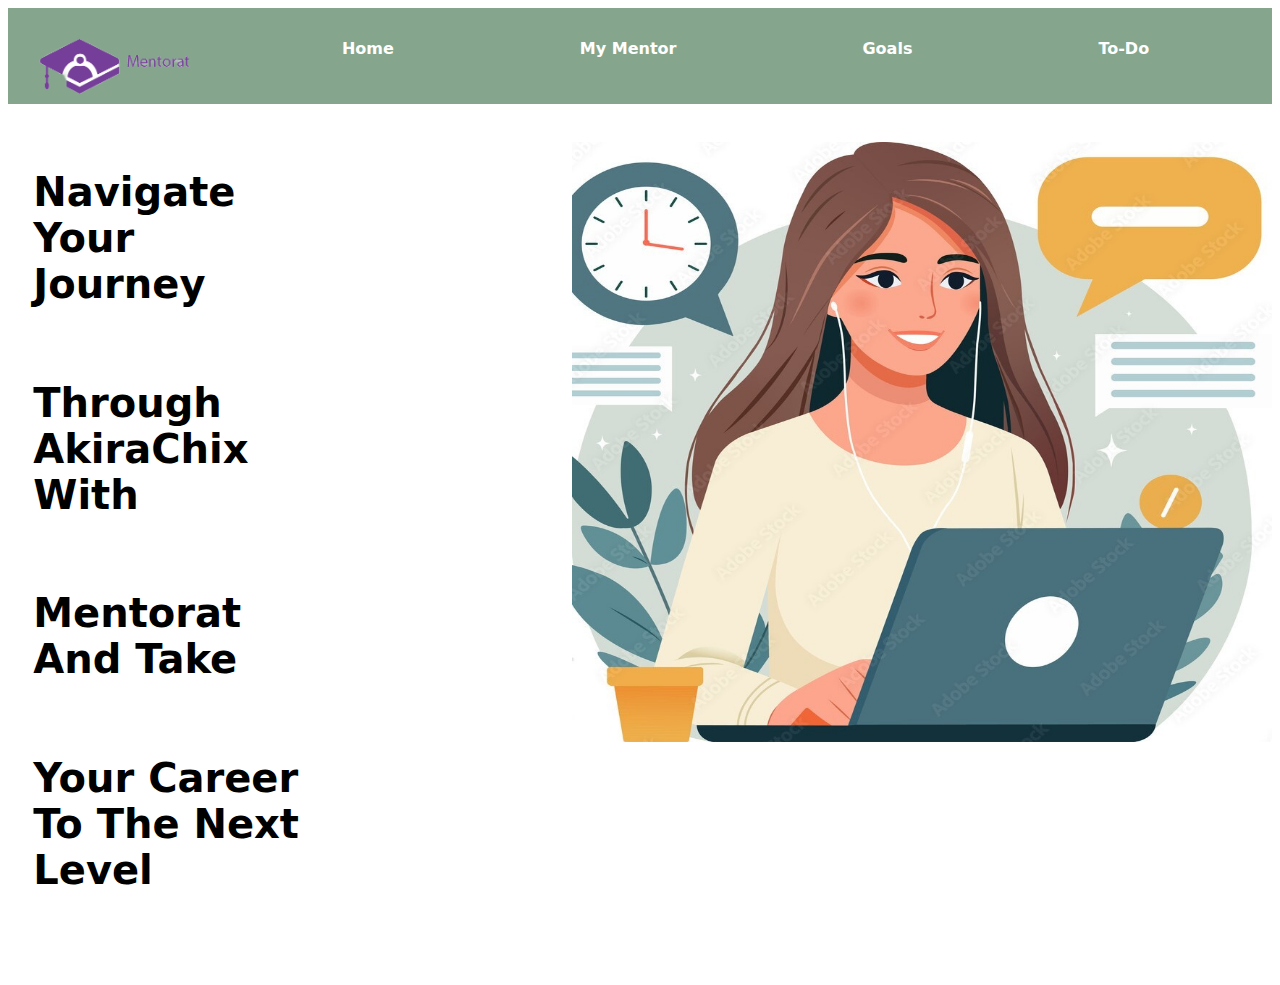
<file: index.html>
<!DOCTYPE html>
<html lang="en">
<head>
    <meta charset="UTF-8">
    <meta name="viewport" content="width=device-width, initial-scale=1.0">
    <link rel="stylesheet" href="style.css">
    <title>Mentoring System</title>
</head>
<body>
    <div id="navbar">
        <div id="logo">
            <img src="./Images/Mentorat.png" alt="mentorat logo" class="logo">
        </div>
        <div id="about-section">
            <a href="index.html"><b>Home</b></a>
            <a href="mentor.html"><b>My Mentor</b></a>
            <a href="goals.html"><b>Goals</b></a>
            <a href="todo.html"><b>To-Do</b></a>
            <!-- <a href="#achievements.html"><b>About</b></a>
            <a href="signup.html"><b>Profile</b></a> -->
        </div>
    </div>
    <div id="landing-section">
        <div id="intro">
            <h1>Navigate Your Journey</h1>
            <br>
            <h1> Through AkiraChix With</h1>
            <br>
            <h1>Mentorat And Take</h1>
            <br>
            <h1>Your Career To The Next Level</h1>
            <br>
            <br>
            <br>
        </div>
        <div>
            <img src="./Images/AdobeStock_777431373_Preview.jpeg" alt="animation of woman using a laptop" class="main-image">
        </div>
    </div>
</body>
</html>
</file>
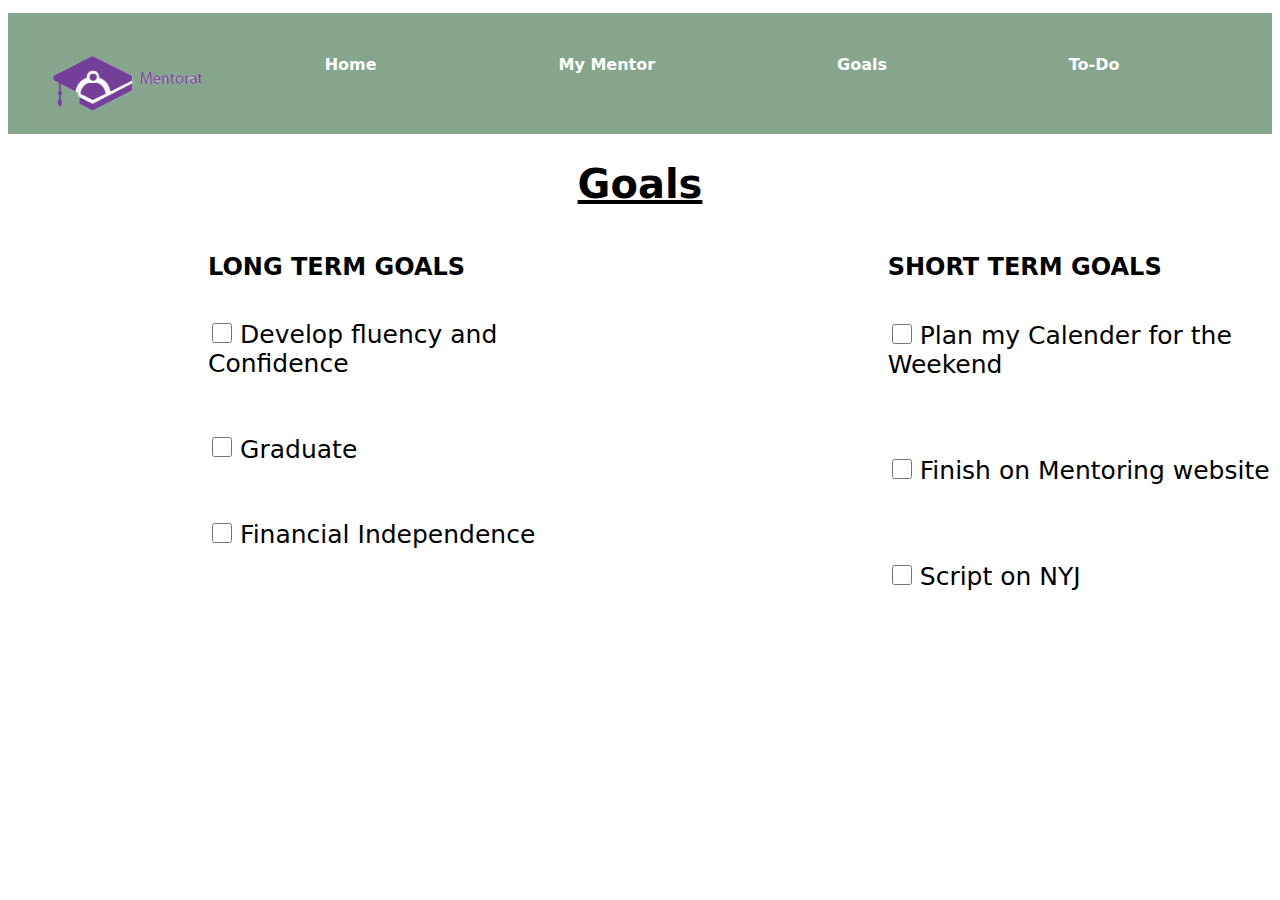
<file: goals.html>
<!DOCTYPE html>
<html lang="en">
<head>
    <meta charset="UTF-8">
    <meta name="viewport" content="width=device-width, initial-scale=1.0">
    <link rel="stylesheet" href="style.css">
    <title>Goals</title>
</head>
<body>
    <div id="goalsHeading">
        <div id="logo">
            <img src="./Images/Mentorat.png" alt="mentorat logo" class="logo">
        </div>
        <div id="about-section">
            <a href="index.html"><b>Home</b></a>
            <a href="mentor.html"><b>My Mentor</b></a>
            <a href="#About"><b>Goals</b></a>
            <a href="todo.html"><b>To-Do</b></a>
            <!-- <a href="#achievements.html"><b>About</b></a> -->
            <!-- <a href="signup.html"><b>Profile</b></a> -->
        </div>
    </div>
    <h1 class="goals">Goals</h1>
    <div id="goals">
        <div id="long">
            <h2>LONG TERM GOALS</h2>
            <input type="checkbox" class="checkbox"/>
            <label for="book" class="lists">Develop fluency and Confidence</label>
            <br>
            <br>
            <br>
            <input type="checkbox" class="checkbox"/>
            <label for="" class="lists">Graduate</label>
            <br>
            <br>
            <br>
            <input type="checkbox" class="checkbox"/>
            <label for="" class="lists">Financial Independence</label>
        </div>
        <div id="short">
            <h2>SHORT TERM GOALS</h2>
            <input type="checkbox" class="checkbox"/>
            <label for="book" class="lists">Plan my Calender for the Weekend</label>
            <br>
            <br>
            <br>
            <br>
            <input type="checkbox" class="checkbox"/>
            <label for="" class="lists">Finish on Mentoring website</label>
            <br>
            <br>
            <br>
            <br>
            <input type="checkbox" class="checkbox"/>
            <label for="" class="lists">Script on NYJ</label>
        </div>
    </div>
</body>
</html>
</file>
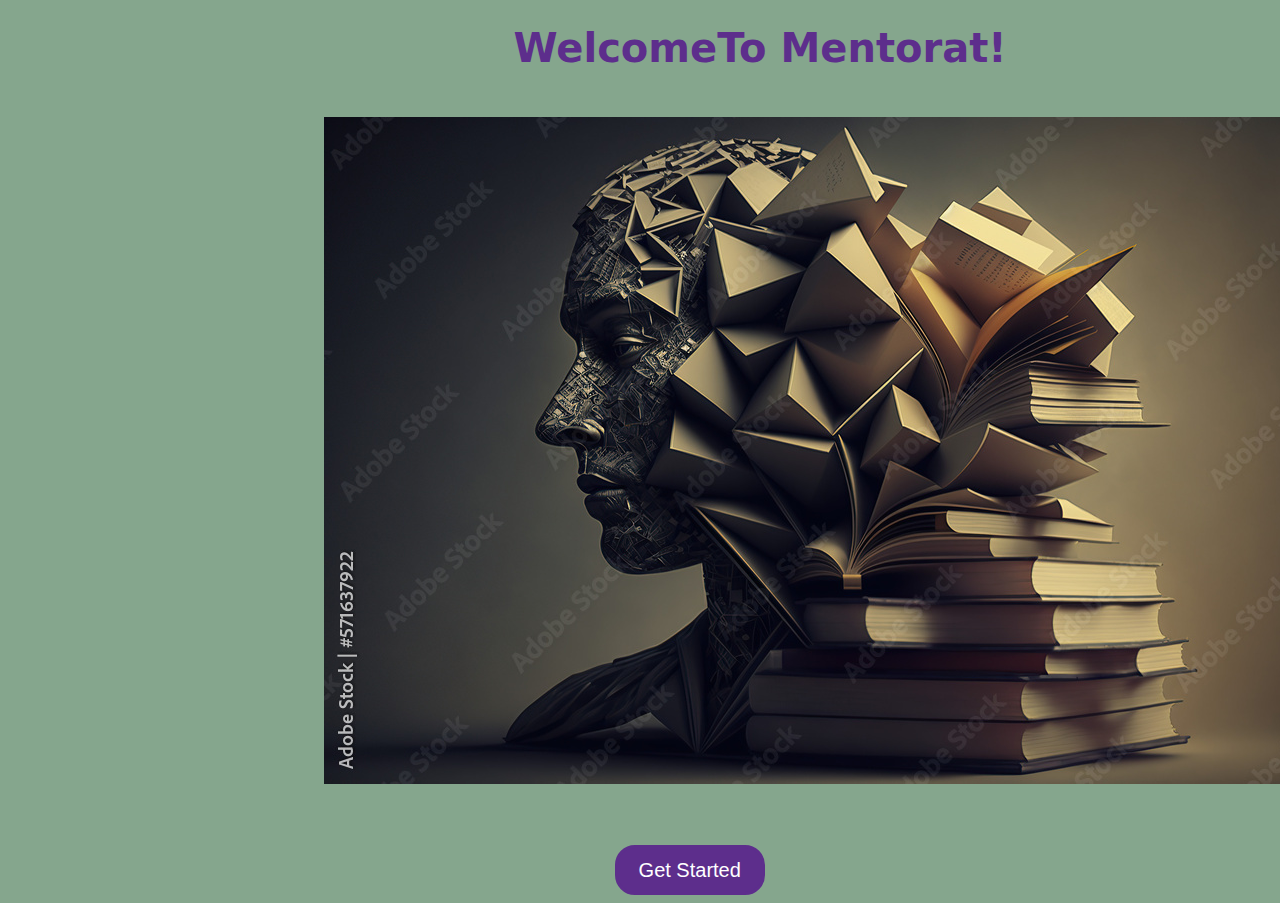
<file: landing.html>
<!DOCTYPE html>
<html lang="en">
<head>
    <meta charset="UTF-8">
    <meta name="viewport" content="width=device-width, initial-scale=1.0">
    <link rel="stylesheet" href="style.css">
    <title>Mentorat</title>
</head>
<body id="hello">
    <div id="welcome">
        <h1>WelcomeTo Mentorat!</h1>
        <br>
        <img src="./Images/AdobeStock_571637922_Preview.jpeg" alt="" class="image1">
        <br>
        <br>
        <br>
        <br>
        <button class="button1"><a href="./signup.html">Get Started</a></button>
    </div>
</body>
</html>
</file>
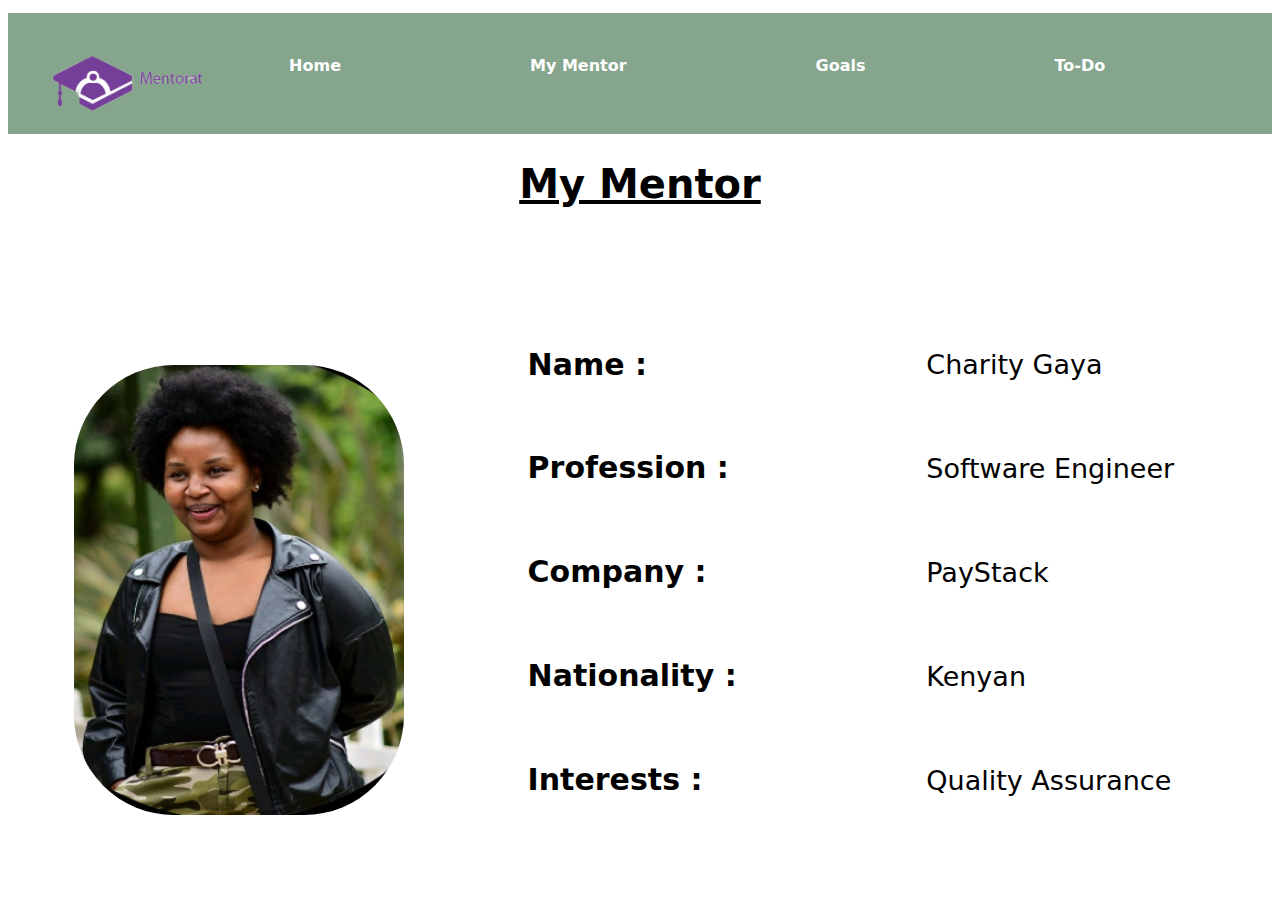
<file: mentor.html>
<!DOCTYPE html>
<html lang="en">
<head>
    <meta charset="UTF-8">
    <meta name="viewport" content="width=device-width, initial-scale=1.0">
    <title>Mentorship page</title>
    <link rel="stylesheet" href="style.css">
</head>
<body>
    <div id="mentor">
        <div id="logo">
            <img src="./Images/Mentorat.png" alt="mentorat logo" class="logo">
        </div>
        <div id="about-section">
            <a href="index.html"><b>Home</b></a>
            <a href="#About"><b>My Mentor</b></a>
            <a href="goals.html"><b>Goals</b></a>
            <a href="todo.html"><b>To-Do</b></a>
            <!-- <a href="#achievements.html"><b>Achievements</b></a> -->
            <!-- <a href="signup.html"><b>Profile</b></a> -->
        </div>
    </div>
    <h1 id="mymentor">My Mentor</h1>
    <div id="mentors-profile">
        <div id="mentors-image">
            <img src="./Images/Charity Gaya.png" alt="photo of Charity Gaya" class="Charity">
        </div>
        <div id="titles">
            <h2>Name :</h2>
            <br>
            <h2>Profession :</h2>
            <br>
            <h2>Company :</h2>
            <br>
            <h2>Nationality :</h2>
            <br>
            <h2>Interests :</h2>
        </div>
        <div id="information">
            <p>Charity Gaya</p>
            <br>
            <p>Software Engineer</p>
            <br>
            <p>PayStack</p>
            <br>
            <p>Kenyan</p>
            <br>
            <p>Quality Assurance</p>

        </div>
    </div>
</body>
</html>
</file>
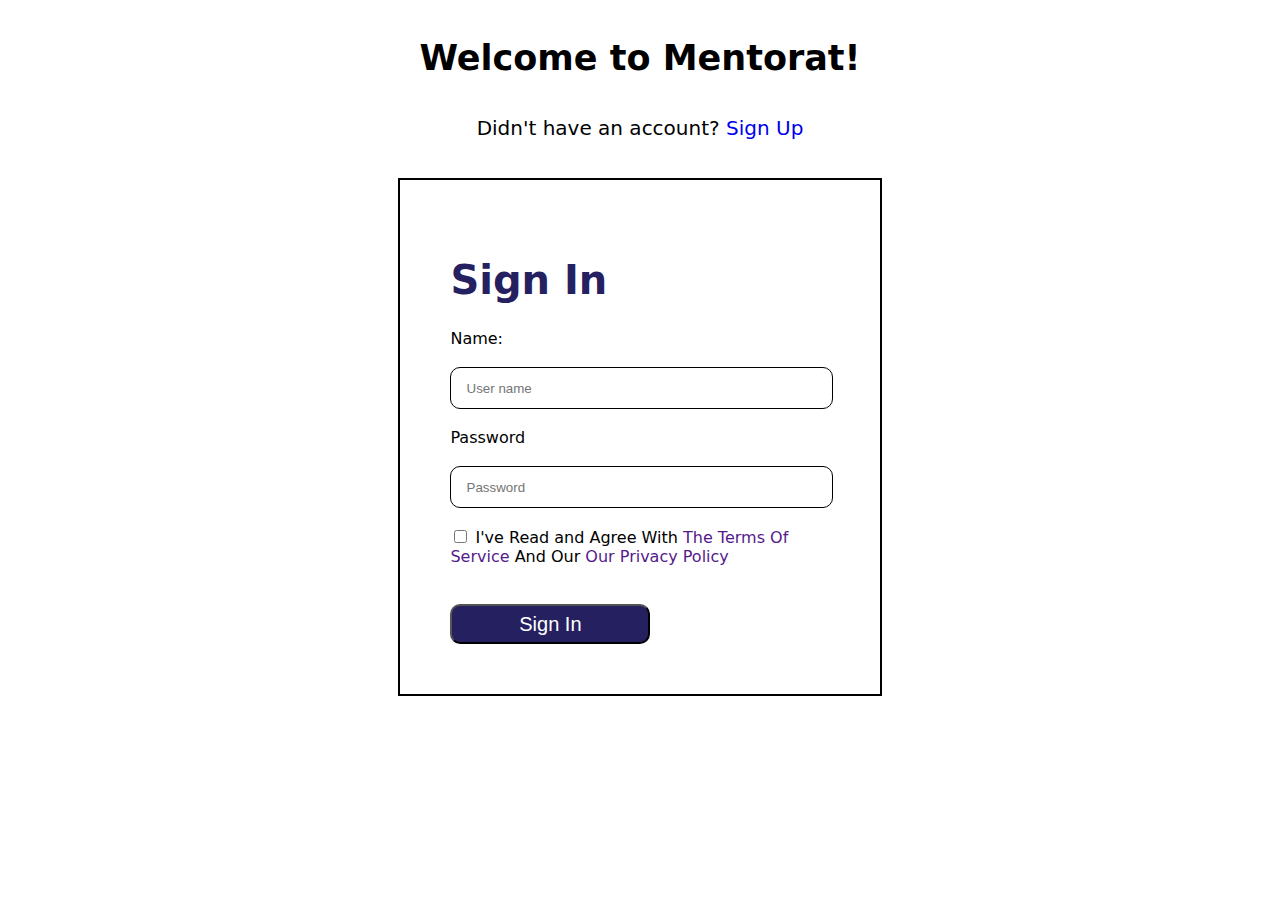
<file: signin.html>
<!DOCTYPE html>
<html lang="en">
<head>
    <meta charset="UTF-8">
    <meta name="viewport" content="width=device-width, initial-scale=1.0">
    <link rel="stylesheet" href="signin.css">
    <title>Sign In</title>
</head>
<body>
    <p class="welcome"><b>Welcome to Mentorat!</b></p>
    <p class="account">Didn't have an account? <a href="signup.html">Sign Up</a></p>
    <form>
        <h1>Sign In</h1>
        <label for="username">Name:</label>
        <br/>
        <br/>
        <input name="username" type="text" placeholder="User name" class="Input"/>
        <br/>
        <br>
        <label for="password">Password</label>
        <br/>
        <br/>
        <input name="password" type="password" placeholder="Password" class="Input" required/>
        <br/>
        <br/>
        <input type="checkbox"/>
        <label>I've Read and Agree With <a href="">The Terms Of Service</a> And Our <a href="">Our Privacy Policy</a></label>
        <br/>
        <br/>
        <br/>
        <button type="submit"><a href="./index.html" class="signin">Sign In</a></button>

    </form>  
</body>
</html>
</file>
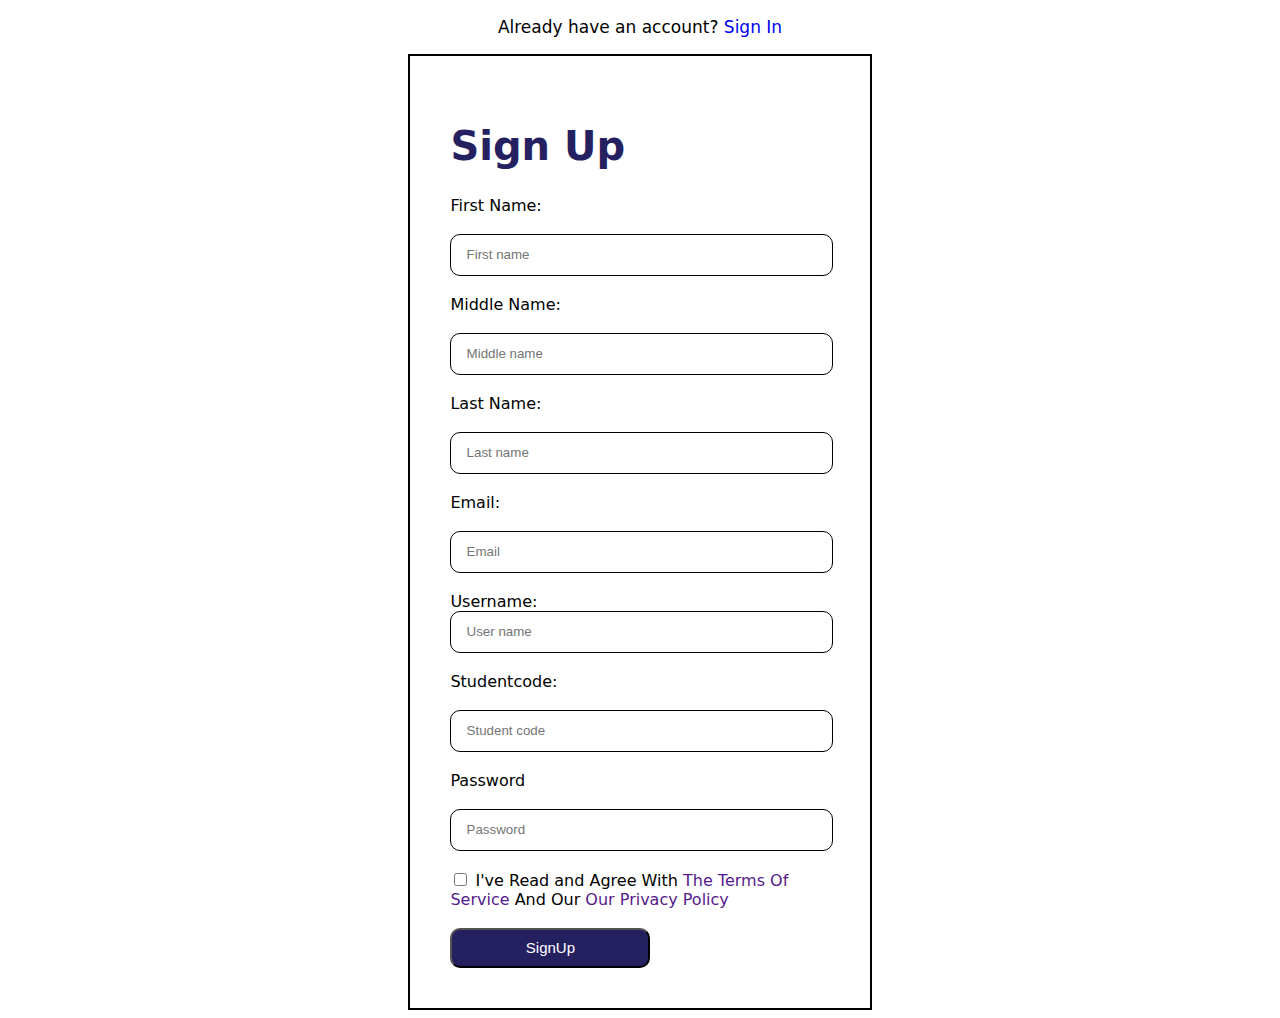
<file: signup.html>
<!DOCTYPE html>
<html lang="en">
<head>
    <meta charset="UTF-8">
    <meta name="viewport" content="width=device-width, initial-scale=1.0">
    <link rel="stylesheet" href="signup.css">
    <title>SignUp</title>
</head>
<body>
    <p>Already have an account? <a href="signin.html">Sign In</a></p>
    <form>
        <h1>Sign Up</h1>
        <label for="firstname">First Name:</label>
        <br/>
        <br/>
        <input name="firstname" type="text" placeholder="First name" class="Input" required/>
        <br/>
        <br/>
        <label for="middle name">Middle Name:</label>
        <br/>
        <br/>
        <input name="middle name" type="text" placeholder="Middle name" class="Input" required/>
        <br/>
        <br>
        <label for="lastname">Last Name:</label>
        <br/>
        <br/>
        <input name="lastname" type="text" placeholder="Last name" class="Input" required/>
        <br/>
        <br>
        <label for="email">Email:</label>
        <br/>
        <br/>
        <input type="email" name="email" placeholder="Email"class="Input" required/>
        <br/>
        <br/>
        <label for="username">Username:</label>
        <br/>
        <input name="username" type="text" placeholder="User name" class="Input" required/>
        <br/>
        <br>
        <label for="studentcode">Studentcode:</label>
        <br/>
        <br/>
        <input name="studentcode" type="text" placeholder="Student code" class="Input" required/>
        <br/>
        <br>
        <label for="password">Password</label>
        <br/>
        <br/>
        <input name="password" type="password" placeholder="Password" class="Input" required/>
        <br/>
        <br/>
        <input type="checkbox"/>
        <label>I've Read and Agree With <a href="">The Terms Of Service</a> And Our <a href="">Our Privacy Policy</a></label>
        <br/>
        <br/>
        <button type="submit"><a href="signin.html" class="signup">SignUp</a></button>

    </form>  
    
</body>
</html>
</file>
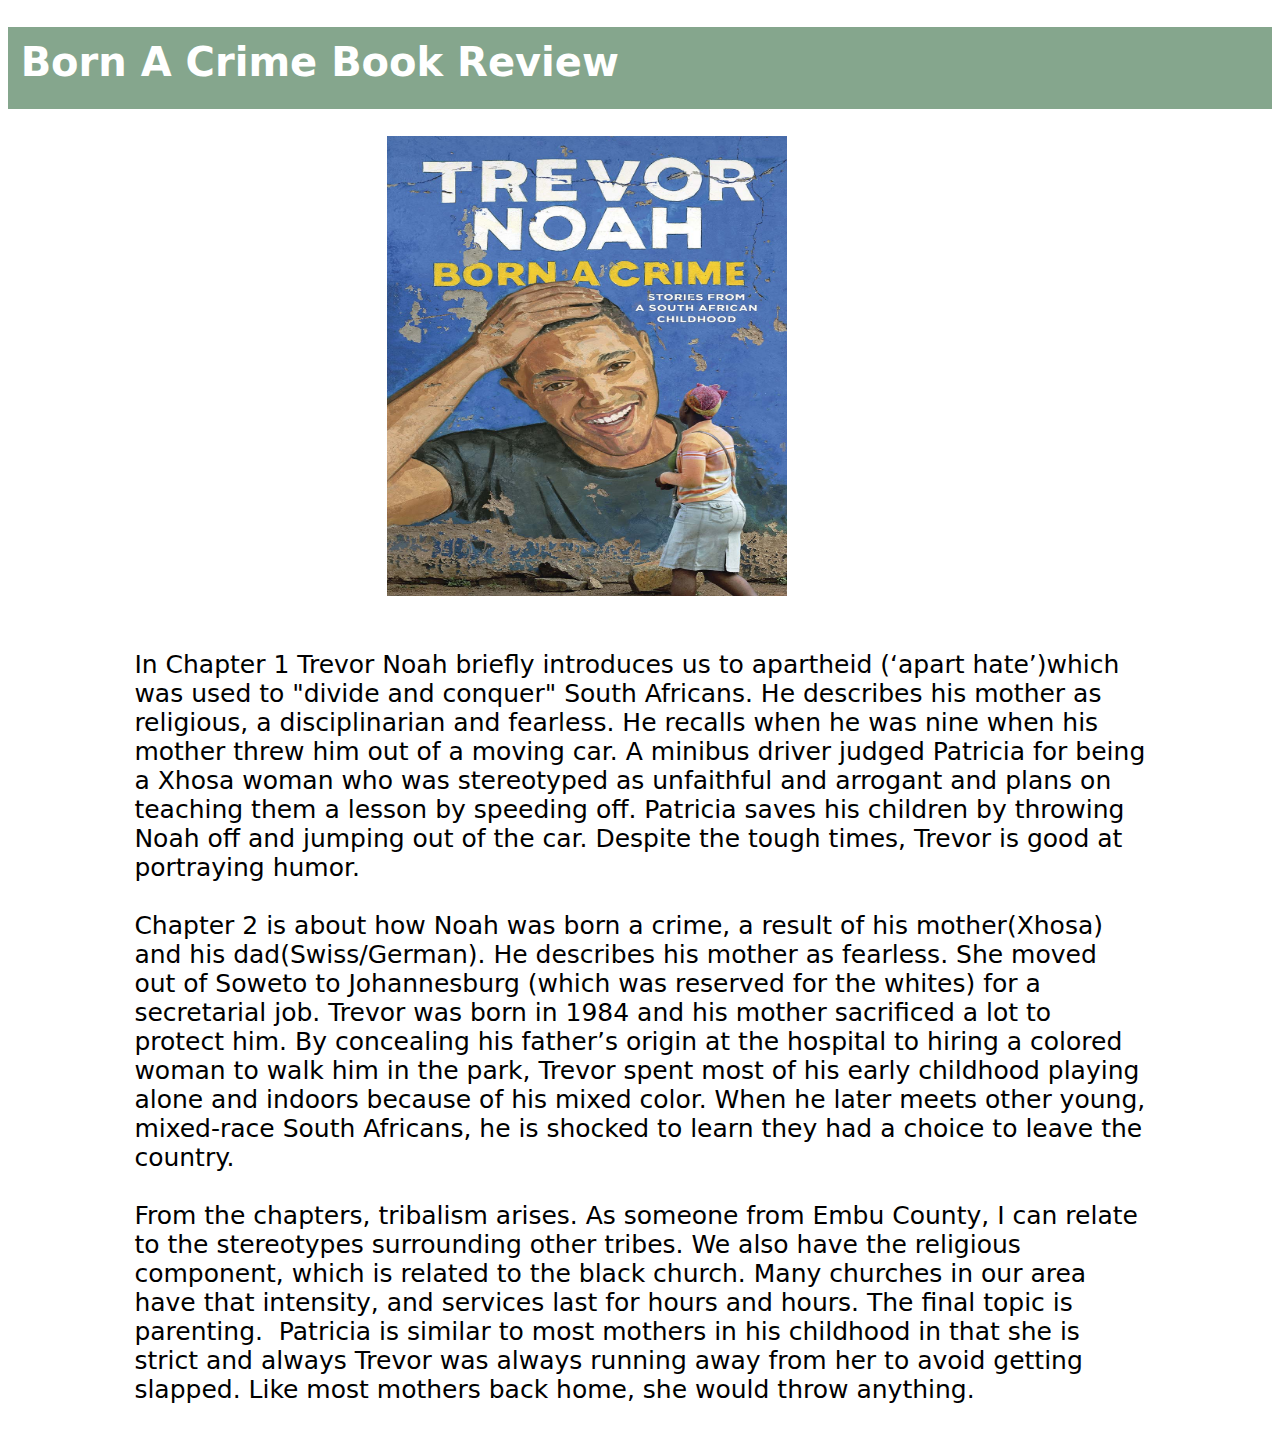
<file: summary.html>
<!DOCTYPE html>
<html lang="en">
<head>
    <meta charset="UTF-8">
    <meta name="viewport" content="width=device-width, initial-scale=1.0">
    <link rel="stylesheet" href="style.css">
    <title>Summary</title>
</head>
<body>
    <div>
        <h1 id="review">Born A Crime Book Review</h1>
        <img src="./Images/trevor-noah-born-a-crime.jpg" alt="Born To Crime Book" class="bornToCrime">
        <br>
        <p id="summary">
            In Chapter 1 Trevor Noah briefly introduces us to apartheid (‘apart hate’)which was used to "divide and conquer" South Africans. He describes his mother as religious, a disciplinarian and fearless. He recalls when he was nine when his mother threw him out of a moving car. A minibus driver judged Patricia for being a Xhosa woman who was stereotyped as unfaithful and arrogant and plans on teaching them a lesson by speeding off. Patricia saves his children by throwing Noah off and jumping out of the car. Despite the tough times, Trevor is good at portraying humor.
            <br>
            <br>

Chapter 2 is about how Noah was born a crime, a result of his mother(Xhosa) and his dad(Swiss/German). He describes his mother as fearless. She moved out of Soweto to Johannesburg (which was reserved for the whites) for a secretarial job. Trevor was born in 1984 and his mother sacrificed a lot to protect him. By concealing his father’s origin at the hospital to hiring a colored woman to walk him in the park, Trevor spent most of his early childhood playing alone and indoors because of his mixed color. When he later meets other young, mixed-race South Africans, he is shocked to learn they had a choice to leave the country.
<br>
<br>

From the chapters, tribalism arises. As someone from Embu County, I can relate to the stereotypes surrounding other tribes. We also have the religious component, which is related to the black church. Many churches in our area have that intensity, and services last for hours and hours. The final topic is parenting.  Patricia is similar to most mothers in his childhood in that she is strict and always Trevor was always running away from her to avoid getting slapped. Like most mothers back home, she would throw anything.

        </p>
    </div>
</body>
</html>
</file>
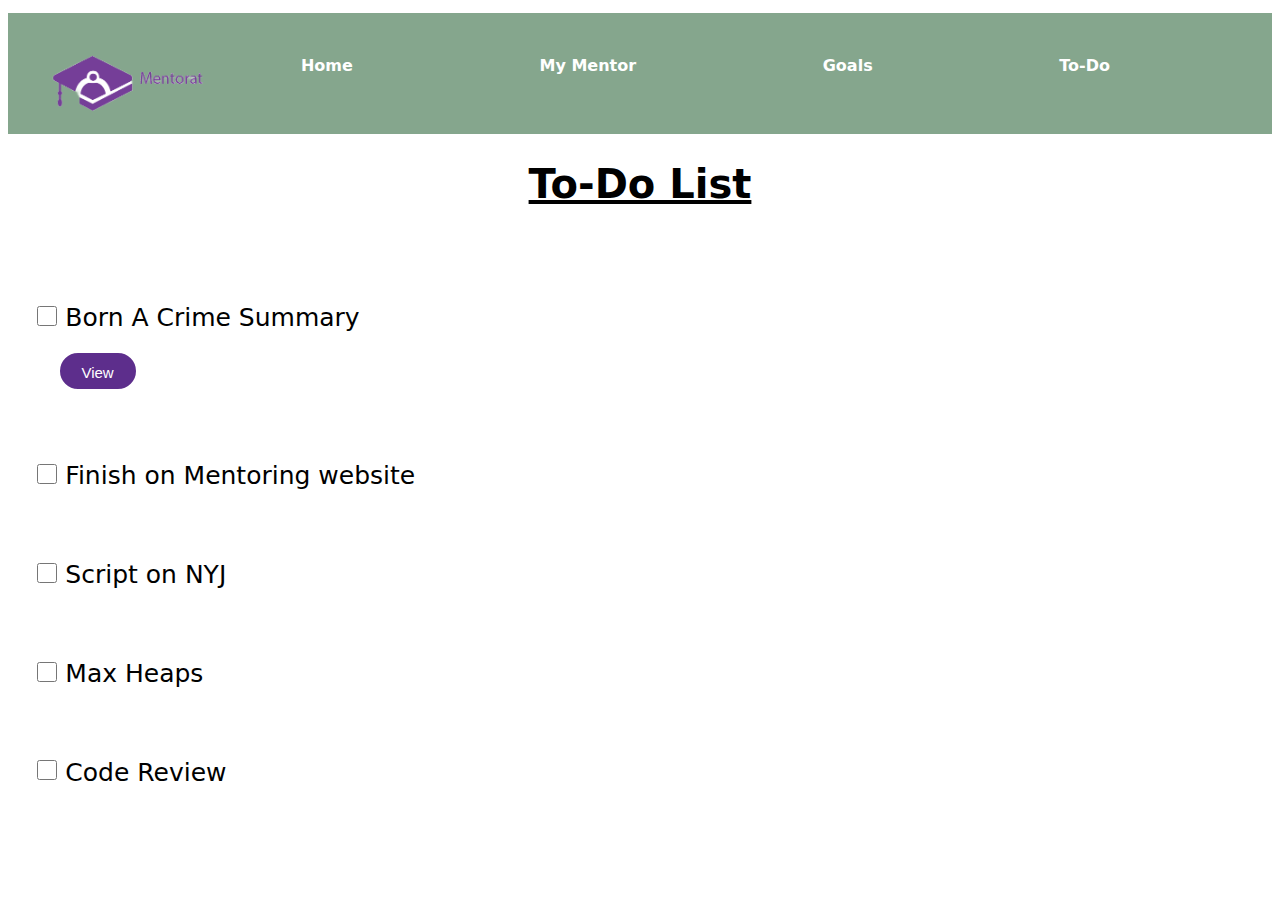
<file: todo.html>
<!DOCTYPE html>
<html lang="en">
<head>
    <meta charset="UTF-8">
    <meta name="viewport" content="width=device-width, initial-scale=1.0">
    <title>Document</title>
    <link rel="stylesheet" href="style.css">
</head>
<body>
    <div id="achievements">
        <div id="logo">
            <img src="./Images/Mentorat.png" alt="mentorat logo" class="logo">
        </div>
        <div id="about-section">
            <a href="index.html"><b>Home</b></a>
            <a href="mentor.html"><b>My Mentor</b></a>
            <!-- <a href="#About"><b>About</b></a> -->
            <a href="goals.html"><b>Goals</b></a>
            <a href="#about.html"><b>To-Do</b></a>
            <!-- <a href="signup.html"><b>Profile</b></a> -->
        </div>
    </div>
    <h1 id="To-Do">To-Do List</h1>

    <div id="tasks">
        <input type="checkbox" class="checkbox"/>
        <label for="book" class="lists">Born A Crime Summary</label>
        <br>
        <br>
        <button class="view-button"><a href="summary.html" class="book">View</a></button>
        <br>
        <input type="checkbox" class="checkbox"/>
        <label for="" class="lists">Finish on Mentoring website</label>
        <br>
        <input type="checkbox" class="checkbox"/>
        <label for="" class="lists">Script on NYJ</label>
        <br>
        <input type="checkbox" class="checkbox"/>
        <label for="" class="lists">Max Heaps</label>
        <br>
        <input type="checkbox" class="checkbox"/>
        <label for="" class="lists">Code Review</label>
    </div>
</body>
</html>
</file>
<file: style.css>
body{
    font-family: system-ui, -apple-system, BlinkMacSystemFont, 'Segoe UI', Roboto, Oxygen, Ubuntu, Cantarell, 'Open Sans', 'Helvetica Neue', sans-serif;
}
#about-section a{
    text-decoration: none;
    color: white;
    margin: 2% 0;
}
#intro a{
    text-decoration: none;
    color: white;
}
#navbar{
    display: flex;
    gap: 12%;
    padding-left: 2%;
    background-color: #85A68D;
}
.logo{
    width: 160px;
    height: 80px;
}
#logo{
    margin-top: 1%;
}
#about-section{
    display: flex;
    gap: 20%;
    /* border: solid 2px; */
    width: 80%;
    margin: 1% 0;
}
#landing-section{
    display: flex;
    gap: 20%;
    margin-top: 3%;
}
.main-image{
    width: 700px;
    height: 600px;
}
#intro{
    padding-left: 2%;
}
h1{
    font-size: 40px;
}
button{
    background-color: #5D2E8C;
    height: 50px;
    width: 250px;
    margin-left: 1%;
    color: white;
    font-size: 20px;
    border-radius: 20px;
    border: solid ;
}

/* Mentor's page */

#mentor{
    background-color: #85A68D;
    padding: 1% 3%;
    margin:1% 0;
    display: flex;
    gap: 7%;
}
#mymentor{
    text-align: center;
    text-decoration: underline;
}
#mentor h1{
    color: white;
    margin-top: 2%;
}
#mentors-profile{
    display: flex;
    gap: 15%;
}
.Charity{
    width: 330px;
    height: 450px;
    border-radius: 100px;
    margin-top: 40%;
    margin-left: 20%;
}
#titles{
    /* border: solid 2px; */
    margin-top: 7%;
}
#titles h2{
    font-size: 30px;
}
#information{
    /* border: solid 2px; */
    margin-top: 7%;
}
#information p{
    font-size: 27px;
}


/* To-Do */
#To-Do{
    text-decoration: underline;
    text-align: center;
}
#achievements{
    background-color: #85A68D;
    padding: 1% 3%;
    margin:1% 0;
    display: flex;
    gap: 8%;
}
.view-button{
    background-color: #5D2E8C;
    height: 40px;
    width: 80px;
    border-radius: 20px;
    border: solid 2px;
    margin-left: 2%;
}
input{
    height: 42px;
    width: 600px;
    border-radius: 20px;
    border: solid 1px ;
    font-size: 15px;
    padding: 0 2%;
}
#tasks{
    margin: 0 2%;
}
.checkbox{
    width: 20px;
    height: 20px;
    margin-top: 6%;
}
.book{
    text-decoration: none;
    font-size: 15px;
    color: white;
}
.lists{
    font-size: 25px;
    font-weight: 800%;
}

/* summary */
.bornToCrime{
    height: 460px;
    width: 400px;
    margin-left: 30%;
}
#summary{
    font-size: 25px;
    padding: 2% 10%;
}
#review{
    background-color: #85A68D;
    height: 70px;
    padding-top: 1%;
    padding-left: 1%;
    color: white;
}
/* landing */
#welcome{
    /* margin-left: 24%; */
}
#welcome h1{
    margin-left: 40%;
    margin-top: 2%;
    color: #5D2E8C;
}
.image1{
    margin-left: 25%;
}
.button1{
    margin-left: 48%;
    width: 150px;
    border: solid #5D2E8C;
}
#welcome a{
    text-decoration: none;
    color: white;
}
.image1{
} 
#hello{
    background-color: #85A68D;
}

/* Goals */
#goals{
    display: flex;
    gap: 30%;
    margin-left: 200px;
}
.goals{
    text-align: center;
    text-decoration: underline;
}
#goalsHeading{
    background-color: #85A68D;
    color: white;
    padding: 1% 3%;
    margin: 1% 0%;
    display: flex;
    gap: 10%;
}

/* media queries */
@media (min-width:200px) and (max-width:430px){
    #about-section a{
        margin: 3% 0;
        font-size: 8px;
    }
    #navbar{
        gap: 1%;
        flex-wrap: wrap;
        width: 240px;
    }
    #logo{
        margin-top: 1%;
    }
    .logo{
        width: 80px;
        height: 45px;
    }
    #about-section{
        gap: 7%;
        /* border: solid 2px; */
    }
    #landing-section{
        display: flex;
        gap: 4%;
        margin-top: 3%;
    }
    .main-image{
        width: 80px;
        height: 90px;
    }
    h1{
        font-size: 9px;
    }
    button{
        height: 40px;
        width: 90px;
        font-size: 10px;
    }

    #mentor{
        padding: 1% 3%;
        margin:1% 0;
        display: flex;
        gap: 2%;
    }
    #mentor a{
        font-size: 7px;
        margin-bottom: 3%;
    }
    #mentor h1{
        color: white;
        font-size: 11px;
    }
    #mentors-profile{
        display: flex;
        gap: 12%;
    }
    .Charity{
        width: 100px;
        height: 130px;
        border-radius: 100px;
        margin-top: 40%;
        margin-left: 20%;
    }
    #titles{
        /* border: solid 2px; */
        margin-top: 7%;
    }
    #titles h2{
        font-size: 12px;
    }
    #information{
        /* border: solid 2px; */
        margin-top: 7%;
    }
    #information p{
        font-size: 11px;
    }

    
    #To-Do{
        color: white;
        font-size: 10px;
    }
    #achievements a{
        font-size: 7px;
        margin-bottom: 15%;
    }
    #achievements{
        background-color: #85A68D;
        padding: 1% 3%;
        margin:1% 0;
        display: flex;
        gap: 2%;
    }
    input{
        height: 42px;
        width: 600px;
        border-radius: 20px;
        border: solid 1px ;
        font-size: 15px;
        padding: 0 2%;
    }
    #tasks{
        margin: 0 2%;
    }
    .checkbox{
        width: 10px;
        height: 10px;
        margin-top: 6%;
    }
    .book{
        font-size: 15px;
    }
    .lists{
        font-size: 15px;
    }

    .bornToCrime{
        height: 260px;
        width: 200px;
        margin-left: 20%;
    }
    #summary{
        font-size: 15px;
        padding: 2% 10%;
    }
    #review{
        background-color: #85A68D;
        height: 70px;
        padding-top: 1%;
        padding-left: 1%;
        color: white;
    }

    #goals{
        display: flex;
        gap: 10%;
        margin-left: 20px;
    }
    #about-section a{
        font-size: 7px;
    }
    
}

@media (min-width:540px) and(max-width:700px){
    #navbar{
        display: flex;
        gap: 12%;
        padding-left: 2%;
        background-color: #85A68D;
        height: 100px;
    }
}
</file>
<file: signin.css>
form{
    margin:3% auto;
    padding: 50px;
    width: 30%;
    border: solid 2px;
}
.Input{
    border-radius: 10px;
    border: solid 1px;
    height: 40px;
    width: 350px;
    padding: 0 4%;
}
button{
    width: 200px;
    height: 40px;
    background-color: #252161;
    color: antiquewhite;
    border-radius: 10px;
    /* margin-left: 30%; */
}
a{
    text-decoration: none;
    /* font-size: 20px; */
    /* color: white; */
}
.signin{
    color: white;
    font-size: 20px;
}
p{
    text-align: center;
    font-size: 20px;
    margin: 3%;

}
b{
    font-size: 35px;
}
h1{
    color: #252161;
    font-size: 40px;
}
body{
    font-family: system-ui, -apple-system, BlinkMacSystemFont, 'Segoe UI', Roboto, Oxygen, Ubuntu, Cantarell, 'Open Sans', 'Helvetica Neue', sans-serif;
}

@media screen and (max-width:500px){
    .Input{
        border-radius: 10px;
        border: solid 1px;
        height: 40px;
        width: 200px;
        padding: 0 2%;
    }
    form{
        margin:3% auto;
        padding: 50px;
        width: 60%;
        border: solid 2px;
    }
    
}

@media (min-width:510px) and (max-width:800px){
    form{
        margin:3% auto;
        padding: 50px;
        width: 80%;
    }
}
</file>
<file: signup.css>
form{
    margin:0 auto;
    padding: 40px;
    width: 30%;
    border: solid 2px;
}
.Input{
    border-radius: 10px;
    border: solid 1px;
    height: 40px;
    width: 350px;
    padding: 0 4%;
}
button{
    width: 200px;
    height: 40px;
    background-color: #252161;
    color: antiquewhite;
    border-radius: 10px;
}
#paragraph{
    margin: 0 auto;
}
h1{
    color: #252161;
    font-size: 40px;
}
p{
    text-align: center;
    font-size: 17px;
}
body{
    font-family: system-ui, -apple-system, BlinkMacSystemFont, 'Segoe UI', Roboto, Oxygen, Ubuntu, Cantarell, 'Open Sans', 'Helvetica Neue', sans-serif;
}
a{
    text-decoration: none;
    /* font-size: 20px; */
    /* color: white; */
}
.signup{
    color: white;
    font-size: 15px;
}

@media screen and (max-width:500px){
    form{
        padding: 30px;
        width: 80%;
        border: solid 2px;
    }
    .Input{
        border-radius: 10px;
        border: solid 1px;
        height: 40px;
        width: 200px;
        padding: 0 4%;
    }
    button{
        width: 200px;
        height: 40px;
        background-color: #252161;
        color: antiquewhite;
        border-radius: 10px;
    }
}

@media (min-width:710px) and (max-width:900px){
    form{
        margin:3% auto;
        padding: 50px;
        width: 60%;
    }
}
</file>
